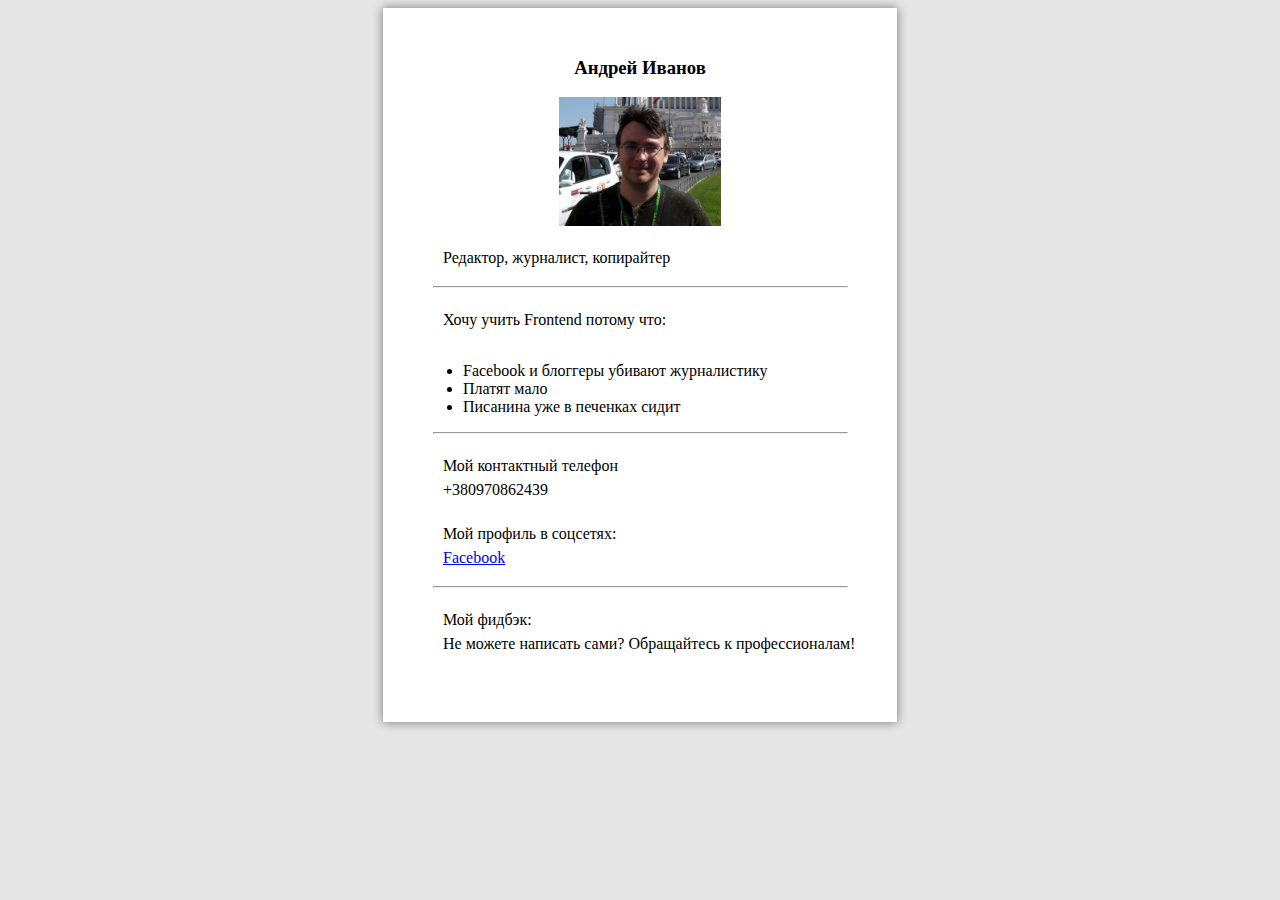
<file: module01/index.html>
<!DOCTYPE html>
<html lang="en">
<head>
  <meta charset="UTF-8">
  <title>Lab 01</title>
  <link rel="stylesheet" href="css/style.css">
</head>
<body>
  <div class="box1">
    <!--<div class="header">-->
      <h3>Андрей Иванов</h3>
    <!--</div>-->
    <img class="cntr" src="img/myfoto.jpg" height="129" alt="Здесь должно быть мое фото" title="Мое фото"/>
    <p>
        Редактор, журналист, копирайтер
    </p>
    <hr>
    <p>
        Хочу учить Frontend потому что:
    </p>
    <!--<div class="spisok">-->
      <ul>
        <li>Facebook и блоггеры убивают журналистику</li>
        <li>Платят мало</li>
        <li>Писанина уже в печенках сидит</li>
      </ul>
    <!--</div>-->
    <hr>
    <p>
      Мой контактный телефон<br>
      +380970862439
    </p>
    <p>
      Мой профиль в соцсетях:<br>
      <a href="https://www.facebook.com/andrey.ivanov.14289" target="_blank">Facebook</a>
    </p>
      <hr>
    <p>
      Мой фидбэк:<br>
      Не можете написать сами? Обращайтесь к профессионалам!
    </p>
  </div>
</body>
</html>
</file>
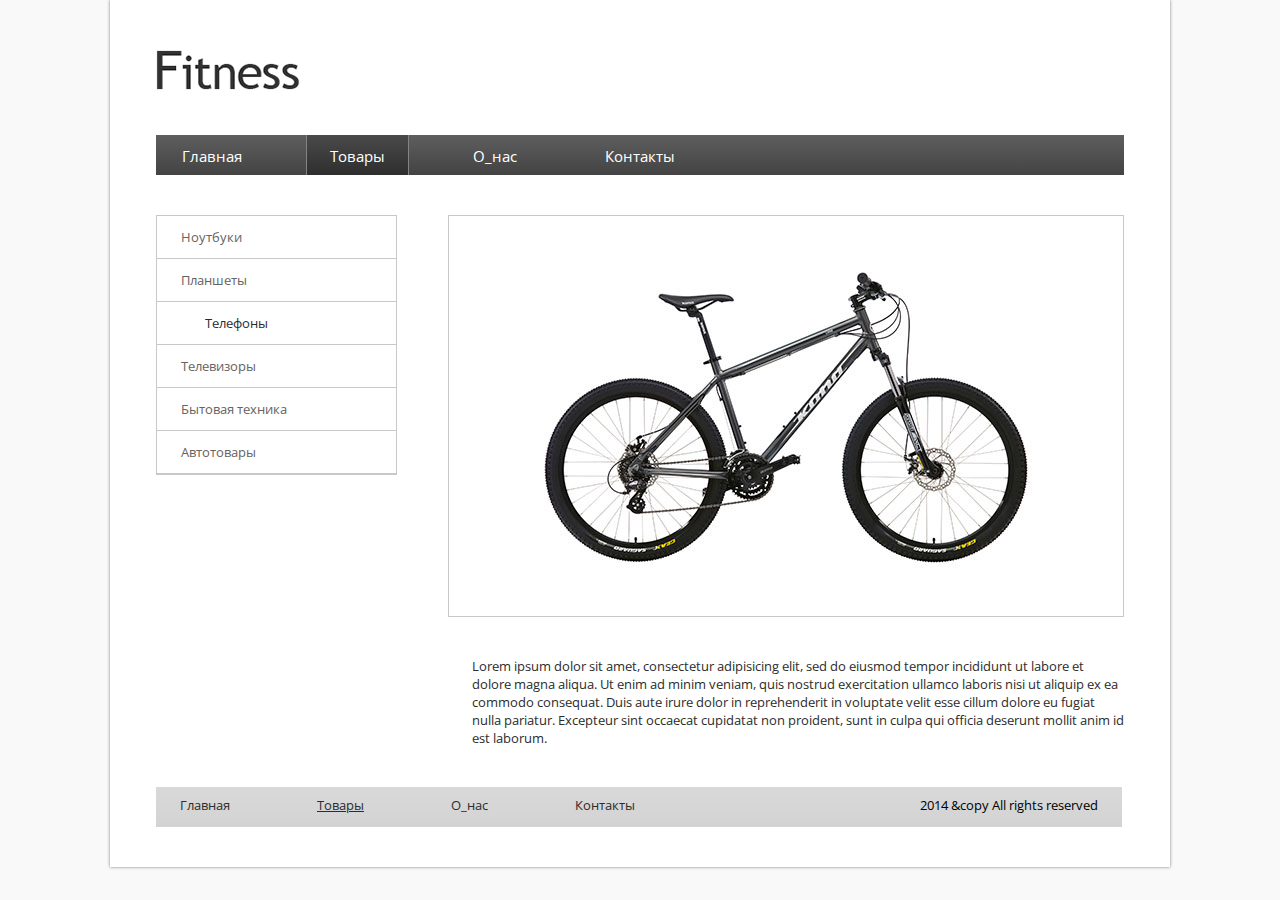
<file: module03/index.html>
<!DOCTYPE html>
<html lang="ru">
  <head>
    <meta charset="utf-8">
    <title>Fitness</title>
    <link href='https://fonts.googleapis.com/css?family=Open+Sans' rel='stylesheet' type='text/css'>
    <link rel="stylesheet" href="css/style.css">
  </head>
  <body>

    <!-- wrapper -->
    <div class="wrapper">
      <img class="logo" src="img/logo.png" alt="logo" />

      <!-- TOP MENU -->
      <header>
        <ul class="menu">
          <li> <a href="">Главная</a></li>
          <li class="active"> <a href="">Товары</a></li>
          <li> <a href="">О_нас</a></li>
          <li> <a href="">Контакты</a></li>
        </ul>
      </header>

      <!-- LEFT Navigation -->
      <aside>
        <ul class="navigation">
          <li> <a href="">Ноутбуки</a></li>
          <li> <a href="">Планшеты</a></li>
          <li> <a href="" class="active">Телефоны</a></li>
          <li> <a href="">Телевизоры</a></li>
          <li> <a href="">Бытовая техника</a></li>
          <li> <a href="">Автотовары</a></li>
        </ul>
      </aside>

      <!-- Content -->
      <div class="content">
        <div class="bike">
          <img src="img/bike.jpg" alt="bike"/>
        </div>
        <p>
          Lorem ipsum dolor sit amet, consectetur adipisicing elit, sed do eiusmod tempor incididunt ut labore et dolore magna aliqua. Ut enim ad minim veniam, quis nostrud exercitation ullamco laboris nisi ut aliquip ex ea commodo consequat. Duis aute irure dolor in reprehenderit in voluptate velit esse cillum dolore eu fugiat nulla pariatur. Excepteur sint occaecat cupidatat non proident, sunt in culpa qui officia deserunt mollit anim id est laborum.
        </p>
      </div>

      <!-- Bottom menu -->
      <footer>
        <ul class="botmenu">
          <li> <a href="">Главная</a></li>
          <li> <a href="" class="active">Товары</a></li>
          <li> <a href="">О_нас</a></li>
          <li> <a href="">Контакты</a></li>
          <li></li>
        </ul>
      </footer>
    </div>
  </body>
</html>
</file>
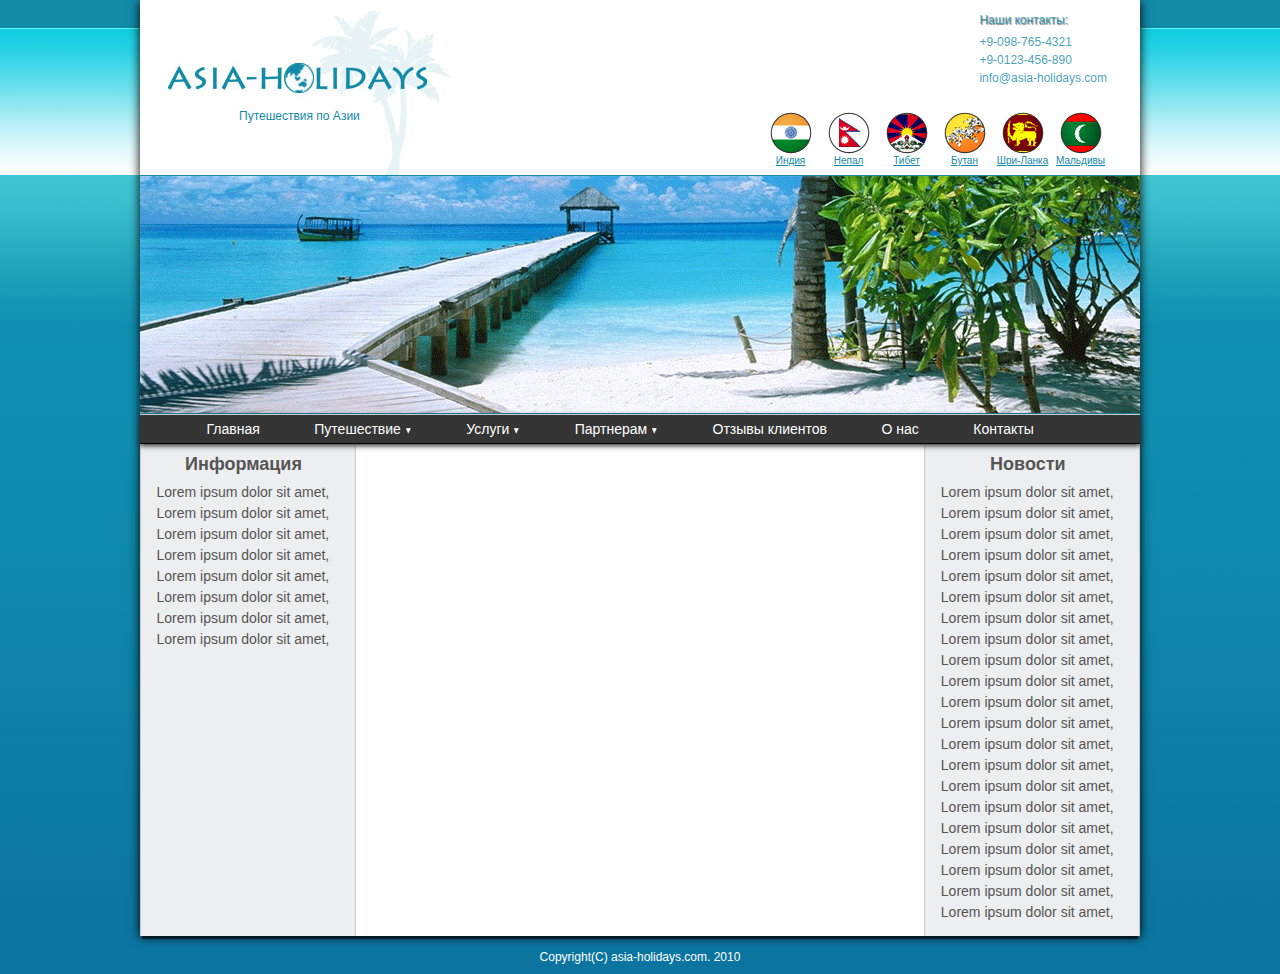
<file: module04/index.html>
<!DOCTYPE html>
<html lang="ru">
  <head>
    <meta charset="utf-8">
    <title>Asia-Holidays</title>
    <link rel="stylesheet" href="css/reset.css">
    <link rel="stylesheet" href="css/style.css">
  </head>
  <body>
    <div class="white_main">

    <!-- TOP HEAD -->
      <header>
        <div class="logo">
          <img src="img/logo.jpg" alt="logo" />
          <p>Путешествия по Азии</p>
        </div>

        <div class="contacts">
          <p class="our_contacts">Наши контакты:</p>
          <p>+9-098-765-4321<br>
            +9-0123-456-890<br>
            info@asia-holidays.com
          </p>
        </div>
<!-- COUNTRIES -->
        <div>
          <ul class="countries">
            <li>
              <a href="#">
                <img src="img/india.png" alt="Индия"/>
                Индия
              </a>
            </li>
            <li>
              <a href="#">
                <img src="img/nepal.png" alt="Непал"/>
                Непал
              </a>
            </li>
            <li>
              <a href="#">
                <img src="img/tibet.png" alt="Тибет"/>
                Тибет
              </a>
            </li>
            <li>
              <a href="#">
                <img src="img/bhutan.png" alt="Бутан"/>
                Бутан
              </a>
            </li>
            <li>
              <a href="#">
                <img src="img/sri-lanka.png" alt="Шри-Ланка"/>
                Шри-Ланка
              </a>
            </li>
            <li>
              <a href="#">
                <img src="img/maldives.png" alt="Мальдивы"/>
                Мальдивы
              </a>
            </li>
          </ul>

        </div>
      </header>

    <!-- BIG IMAGE -->
      <div class="big_image">
        <img src="img/beach.png" alt="Пляж"/>
      </div>
    <!-- MENU -->
      <div class="menu">
        <ul>
          <li><a href="">Главная</a></li>
          <li>
            <a href="">
              Путешествие
              <img src="img/triangle.png" alt="" />
            </a>
            <ul>
              <li>Путешествие 1</li>
              <li>Путешествие 2</li>
              <li>Путешествие 3</li>
              <li>Путешествие 4</li>
              <li>Путешествие 5</li>
            </ul>
          </li>
          <li>
            <a href="">
              Услуги
              <img src="img/triangle.png" alt="" />
            </a>
            <ul>
              <li>Услуги 1</li>
              <li>Услуги 2</li>
              <li>Услуги 3</li>
              <li>Услуги 4</li>
              <li>Услуги 5</li>
            </ul>
          </li>
          <li>
            <a href="">
              Партнерам
              <img src="img/triangle.png" alt="" />
            </a>
            <ul>
              <li>Партнерам 1</li>
              <li>Партнерам 2</li>
              <li>Партнерам 3</li>
              <li>Партнерам 4</li>
              <li>Партнерам 5</li>
            </ul>
          </li>
          <li><a href="">Отзывы клиентов</a></li>
          <li><a href="">О нас</a></li>
          <li><a href="">Контакты</a></li>

        </ul>
      </div>
    <!-- ARTICLES -->
      <div class="article">

        <!-- Left column -->
        <div class="left_column">
          <h3>Информация</h3>
          <p>
            Lorem ipsum dolor sit amet, consectetur adipisicing elit, sed do eiusmod tempor incididunt ut labore et dolore magna aliqua. Ut enim ad minim veniam, quis nostrud exercitation ullamco laboris nisi ut aliquip ex ea commodo consequat. Duis aute irure dolor in reprehenderit in voluptate velit esse cillum dolore eu fugiat nulla pariatur. Excepteur sint occaecat cupidatat non proident, sunt in culpa qui officia deserunt mollit anim id est laborum.
          </p>
          <p>
            Lorem ipsum dolor sit amet, consectetur adipisicing elit, sed do eiusmod tempor incididunt ut labore et dolore magna aliqua. Ut enim ad minim veniam, quis nostrud exercitation ullamco laboris nisi ut aliquip ex ea commodo consequat. Duis aute irure dolor in reprehenderit in voluptate velit esse cillum dolore eu fugiat nulla pariatur. Excepteur sint occaecat cupidatat non proident, sunt in culpa qui officia deserunt mollit anim id est laborum.
          </p>
          <p>
            Lorem ipsum dolor sit amet, consectetur adipisicing elit, sed do eiusmod tempor incididunt ut labore et dolore magna aliqua. Ut enim ad minim veniam, quis nostrud exercitation ullamco laboris nisi ut aliquip ex ea commodo consequat. Duis aute irure dolor in reprehenderit in voluptate velit esse cillum dolore eu fugiat nulla pariatur. Excepteur sint occaecat cupidatat non proident, sunt in culpa qui officia deserunt mollit anim id est laborum.
          </p>
          <p>
            Lorem ipsum dolor sit amet, consectetur adipisicing elit, sed do eiusmod tempor incididunt ut labore et dolore magna aliqua. Ut enim ad minim veniam, quis nostrud exercitation ullamco laboris nisi ut aliquip ex ea commodo consequat. Duis aute irure dolor in reprehenderit in voluptate velit esse cillum dolore eu fugiat nulla pariatur. Excepteur sint occaecat cupidatat non proident, sunt in culpa qui officia deserunt mollit anim id est laborum.
          </p>
          <p>
            Lorem ipsum dolor sit amet, consectetur adipisicing elit, sed do eiusmod tempor incididunt ut labore et dolore magna aliqua. Ut enim ad minim veniam, quis nostrud exercitation ullamco laboris nisi ut aliquip ex ea commodo consequat. Duis aute irure dolor in reprehenderit in voluptate velit esse cillum dolore eu fugiat nulla pariatur. Excepteur sint occaecat cupidatat non proident, sunt in culpa qui officia deserunt mollit anim id est laborum.
          </p>
          <p>
            Lorem ipsum dolor sit amet, consectetur adipisicing elit, sed do eiusmod tempor incididunt ut labore et dolore magna aliqua. Ut enim ad minim veniam, quis nostrud exercitation ullamco laboris nisi ut aliquip ex ea commodo consequat. Duis aute irure dolor in reprehenderit in voluptate velit esse cillum dolore eu fugiat nulla pariatur. Excepteur sint occaecat cupidatat non proident, sunt in culpa qui officia deserunt mollit anim id est laborum.
          </p>
          <p>
            Lorem ipsum dolor sit amet, consectetur adipisicing elit, sed do eiusmod tempor incididunt ut labore et dolore magna aliqua. Ut enim ad minim veniam, quis nostrud exercitation ullamco laboris nisi ut aliquip ex ea commodo consequat. Duis aute irure dolor in reprehenderit in voluptate velit esse cillum dolore eu fugiat nulla pariatur. Excepteur sint occaecat cupidatat non proident, sunt in culpa qui officia deserunt mollit anim id est laborum.
          </p>
          <p>
            Lorem ipsum dolor sit amet, consectetur adipisicing elit, sed do eiusmod tempor incididunt ut labore et dolore magna aliqua. Ut enim ad minim veniam, quis nostrud exercitation ullamco laboris nisi ut aliquip ex ea commodo consequat. Duis aute irure dolor in reprehenderit in voluptate velit esse cillum dolore eu fugiat nulla pariatur. Excepteur sint occaecat cupidatat non proident, sunt in culpa qui officia deserunt mollit anim id est laborum.
          </p>
        </div>

        <!-- Central column -->
        <div class="central_column">

        </div>

        <!-- Right column -->
        <div class="right_column">
          <h3>Новости</h3>
          <p>
            Lorem ipsum dolor sit amet, consectetur adipisicing elit, sed do eiusmod tempor incididunt ut labore et dolore magna aliqua. Ut enim ad minim veniam, quis nostrud exercitation ullamco laboris nisi ut aliquip ex ea commodo consequat. Duis aute irure dolor in reprehenderit in voluptate velit esse cillum dolore eu fugiat nulla pariatur. Excepteur sint occaecat cupidatat non proident, sunt in culpa qui officia deserunt mollit anim id est laborum.
          </p>
          <p>
            Lorem ipsum dolor sit amet, consectetur adipisicing elit, sed do eiusmod tempor incididunt ut labore et dolore magna aliqua. Ut enim ad minim veniam, quis nostrud exercitation ullamco laboris nisi ut aliquip ex ea commodo consequat. Duis aute irure dolor in reprehenderit in voluptate velit esse cillum dolore eu fugiat nulla pariatur. Excepteur sint occaecat cupidatat non proident, sunt in culpa qui officia deserunt mollit anim id est laborum.
          </p>
          <p>
            Lorem ipsum dolor sit amet, consectetur adipisicing elit, sed do eiusmod tempor incididunt ut labore et dolore magna aliqua. Ut enim ad minim veniam, quis nostrud exercitation ullamco laboris nisi ut aliquip ex ea commodo consequat. Duis aute irure dolor in reprehenderit in voluptate velit esse cillum dolore eu fugiat nulla pariatur. Excepteur sint occaecat cupidatat non proident, sunt in culpa qui officia deserunt mollit anim id est laborum.
          </p>
          <p>
            Lorem ipsum dolor sit amet, consectetur adipisicing elit, sed do eiusmod tempor incididunt ut labore et dolore magna aliqua. Ut enim ad minim veniam, quis nostrud exercitation ullamco laboris nisi ut aliquip ex ea commodo consequat. Duis aute irure dolor in reprehenderit in voluptate velit esse cillum dolore eu fugiat nulla pariatur. Excepteur sint occaecat cupidatat non proident, sunt in culpa qui officia deserunt mollit anim id est laborum.
          </p>
          <p>
            Lorem ipsum dolor sit amet, consectetur adipisicing elit, sed do eiusmod tempor incididunt ut labore et dolore magna aliqua. Ut enim ad minim veniam, quis nostrud exercitation ullamco laboris nisi ut aliquip ex ea commodo consequat. Duis aute irure dolor in reprehenderit in voluptate velit esse cillum dolore eu fugiat nulla pariatur. Excepteur sint occaecat cupidatat non proident, sunt in culpa qui officia deserunt mollit anim id est laborum.
          </p>
          <p>
            Lorem ipsum dolor sit amet, consectetur adipisicing elit, sed do eiusmod tempor incididunt ut labore et dolore magna aliqua. Ut enim ad minim veniam, quis nostrud exercitation ullamco laboris nisi ut aliquip ex ea commodo consequat. Duis aute irure dolor in reprehenderit in voluptate velit esse cillum dolore eu fugiat nulla pariatur. Excepteur sint occaecat cupidatat non proident, sunt in culpa qui officia deserunt mollit anim id est laborum.
          </p>
          <p>
            Lorem ipsum dolor sit amet, consectetur adipisicing elit, sed do eiusmod tempor incididunt ut labore et dolore magna aliqua. Ut enim ad minim veniam, quis nostrud exercitation ullamco laboris nisi ut aliquip ex ea commodo consequat. Duis aute irure dolor in reprehenderit in voluptate velit esse cillum dolore eu fugiat nulla pariatur. Excepteur sint occaecat cupidatat non proident, sunt in culpa qui officia deserunt mollit anim id est laborum.
          </p>
          <p>
            Lorem ipsum dolor sit amet, consectetur adipisicing elit, sed do eiusmod tempor incididunt ut labore et dolore magna aliqua. Ut enim ad minim veniam, quis nostrud exercitation ullamco laboris nisi ut aliquip ex ea commodo consequat. Duis aute irure dolor in reprehenderit in voluptate velit esse cillum dolore eu fugiat nulla pariatur. Excepteur sint occaecat cupidatat non proident, sunt in culpa qui officia deserunt mollit anim id est laborum.
          </p>
          <p>
            Lorem ipsum dolor sit amet, consectetur adipisicing elit, sed do eiusmod tempor incididunt ut labore et dolore magna aliqua. Ut enim ad minim veniam, quis nostrud exercitation ullamco laboris nisi ut aliquip ex ea commodo consequat. Duis aute irure dolor in reprehenderit in voluptate velit esse cillum dolore eu fugiat nulla pariatur. Excepteur sint occaecat cupidatat non proident, sunt in culpa qui officia deserunt mollit anim id est laborum.
          </p>
          <p>
            Lorem ipsum dolor sit amet, consectetur adipisicing elit, sed do eiusmod tempor incididunt ut labore et dolore magna aliqua. Ut enim ad minim veniam, quis nostrud exercitation ullamco laboris nisi ut aliquip ex ea commodo consequat. Duis aute irure dolor in reprehenderit in voluptate velit esse cillum dolore eu fugiat nulla pariatur. Excepteur sint occaecat cupidatat non proident, sunt in culpa qui officia deserunt mollit anim id est laborum.
          </p>
          <p>
            Lorem ipsum dolor sit amet, consectetur adipisicing elit, sed do eiusmod tempor incididunt ut labore et dolore magna aliqua. Ut enim ad minim veniam, quis nostrud exercitation ullamco laboris nisi ut aliquip ex ea commodo consequat. Duis aute irure dolor in reprehenderit in voluptate velit esse cillum dolore eu fugiat nulla pariatur. Excepteur sint occaecat cupidatat non proident, sunt in culpa qui officia deserunt mollit anim id est laborum.
          </p>
          <p>
            Lorem ipsum dolor sit amet, consectetur adipisicing elit, sed do eiusmod tempor incididunt ut labore et dolore magna aliqua. Ut enim ad minim veniam, quis nostrud exercitation ullamco laboris nisi ut aliquip ex ea commodo consequat. Duis aute irure dolor in reprehenderit in voluptate velit esse cillum dolore eu fugiat nulla pariatur. Excepteur sint occaecat cupidatat non proident, sunt in culpa qui officia deserunt mollit anim id est laborum.
          </p>
          <p>
            Lorem ipsum dolor sit amet, consectetur adipisicing elit, sed do eiusmod tempor incididunt ut labore et dolore magna aliqua. Ut enim ad minim veniam, quis nostrud exercitation ullamco laboris nisi ut aliquip ex ea commodo consequat. Duis aute irure dolor in reprehenderit in voluptate velit esse cillum dolore eu fugiat nulla pariatur. Excepteur sint occaecat cupidatat non proident, sunt in culpa qui officia deserunt mollit anim id est laborum.
          </p>
          <p>
            Lorem ipsum dolor sit amet, consectetur adipisicing elit, sed do eiusmod tempor incididunt ut labore et dolore magna aliqua. Ut enim ad minim veniam, quis nostrud exercitation ullamco laboris nisi ut aliquip ex ea commodo consequat. Duis aute irure dolor in reprehenderit in voluptate velit esse cillum dolore eu fugiat nulla pariatur. Excepteur sint occaecat cupidatat non proident, sunt in culpa qui officia deserunt mollit anim id est laborum.
          </p>
          <p>
            Lorem ipsum dolor sit amet, consectetur adipisicing elit, sed do eiusmod tempor incididunt ut labore et dolore magna aliqua. Ut enim ad minim veniam, quis nostrud exercitation ullamco laboris nisi ut aliquip ex ea commodo consequat. Duis aute irure dolor in reprehenderit in voluptate velit esse cillum dolore eu fugiat nulla pariatur. Excepteur sint occaecat cupidatat non proident, sunt in culpa qui officia deserunt mollit anim id est laborum.
          </p>
          <p>
            Lorem ipsum dolor sit amet, consectetur adipisicing elit, sed do eiusmod tempor incididunt ut labore et dolore magna aliqua. Ut enim ad minim veniam, quis nostrud exercitation ullamco laboris nisi ut aliquip ex ea commodo consequat. Duis aute irure dolor in reprehenderit in voluptate velit esse cillum dolore eu fugiat nulla pariatur. Excepteur sint occaecat cupidatat non proident, sunt in culpa qui officia deserunt mollit anim id est laborum.
          </p>
          <p>
            Lorem ipsum dolor sit amet, consectetur adipisicing elit, sed do eiusmod tempor incididunt ut labore et dolore magna aliqua. Ut enim ad minim veniam, quis nostrud exercitation ullamco laboris nisi ut aliquip ex ea commodo consequat. Duis aute irure dolor in reprehenderit in voluptate velit esse cillum dolore eu fugiat nulla pariatur. Excepteur sint occaecat cupidatat non proident, sunt in culpa qui officia deserunt mollit anim id est laborum.
          </p>
          <p>
            Lorem ipsum dolor sit amet, consectetur adipisicing elit, sed do eiusmod tempor incididunt ut labore et dolore magna aliqua. Ut enim ad minim veniam, quis nostrud exercitation ullamco laboris nisi ut aliquip ex ea commodo consequat. Duis aute irure dolor in reprehenderit in voluptate velit esse cillum dolore eu fugiat nulla pariatur. Excepteur sint occaecat cupidatat non proident, sunt in culpa qui officia deserunt mollit anim id est laborum.
          </p>
          <p>
            Lorem ipsum dolor sit amet, consectetur adipisicing elit, sed do eiusmod tempor incididunt ut labore et dolore magna aliqua. Ut enim ad minim veniam, quis nostrud exercitation ullamco laboris nisi ut aliquip ex ea commodo consequat. Duis aute irure dolor in reprehenderit in voluptate velit esse cillum dolore eu fugiat nulla pariatur. Excepteur sint occaecat cupidatat non proident, sunt in culpa qui officia deserunt mollit anim id est laborum.
          </p>
          <p>
            Lorem ipsum dolor sit amet, consectetur adipisicing elit, sed do eiusmod tempor incididunt ut labore et dolore magna aliqua. Ut enim ad minim veniam, quis nostrud exercitation ullamco laboris nisi ut aliquip ex ea commodo consequat. Duis aute irure dolor in reprehenderit in voluptate velit esse cillum dolore eu fugiat nulla pariatur. Excepteur sint occaecat cupidatat non proident, sunt in culpa qui officia deserunt mollit anim id est laborum.
          </p>
          <p>
            Lorem ipsum dolor sit amet, consectetur adipisicing elit, sed do eiusmod tempor incididunt ut labore et dolore magna aliqua. Ut enim ad minim veniam, quis nostrud exercitation ullamco laboris nisi ut aliquip ex ea commodo consequat. Duis aute irure dolor in reprehenderit in voluptate velit esse cillum dolore eu fugiat nulla pariatur. Excepteur sint occaecat cupidatat non proident, sunt in culpa qui officia deserunt mollit anim id est laborum.
          </p>
        </div>

      </div> <!-- ARTICLE -->

    </div> <!-- white_main -->

    <div class="copyright">
      <p>
        Copyright(C) asia-holidays.com. 2010
      </p>
    </div>

  </body>
</html>
</file>
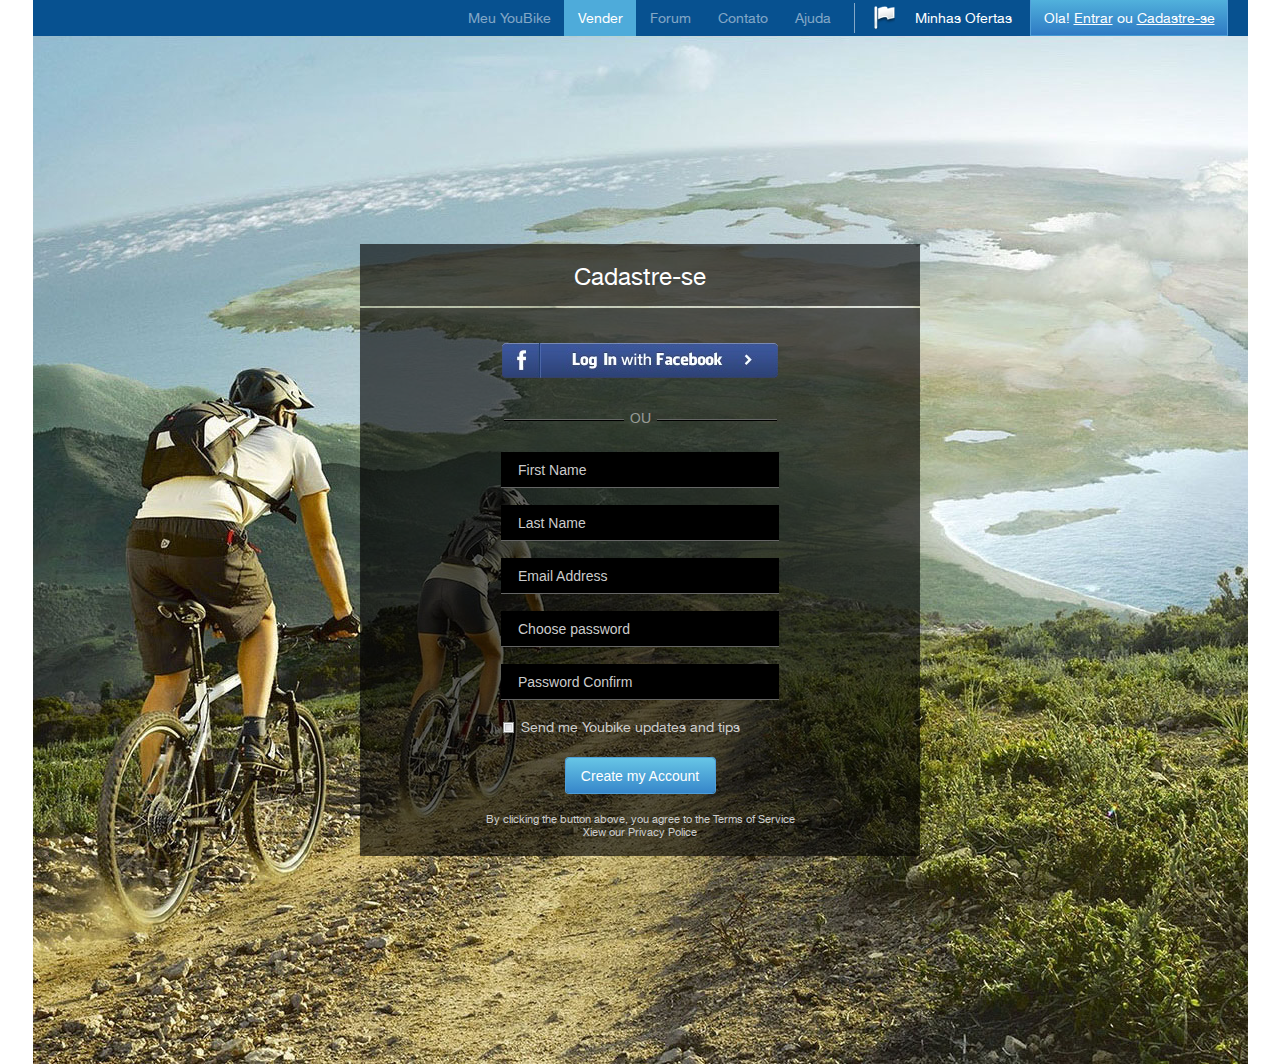
<file: module05/01/index.html>
<!DOCTYPE html>
<html lang="en">
  <head>
    <meta charset="utf-8">
    <title>Cadastre-se</title>
    <link rel="stylesheet" href="css/reset.css">
    <link rel="stylesheet" href="css/style.css">
  </head>
  <body>
    <menu>
      <p class="ola">
        Ola! <a href="#">Entrar</a></li> ou <a href="#">Cadastre-se</a>
      </p>
      <div class="minhas">
        <a href="#">Minhas Ofertas</a>
      </div>
      <div class="flag">
        <a href="#"><img src="img/flag.png" alt="flag" /></a>
      </div>
      <ul class="top_menu">
        <li> <a href="#">Meu YouBike</a></li>
        <li class="active"> <a href="#">Vender</a></li>
        <li> <a href="#">Forum</a></li>
        <li> <a href="#">Contato</a></li>
        <li> <a href="#">Ajuda</a></li>
      </ul>
    </menu>

    <main>
      <div class="form">

        <div class="cadastre">
          <p>Cadastre-se</p>
        </div>

        <div class="login">
          <form class="fb" action="#">
            <input type="image" name="facebook" value="" src="img/fb.png">
          </form>
          <ul class="ou">
            <li><hr></li>
            <li><p>OU</p></li>
            <li><hr></li>
          </ul>
          <form class="account" action="index.html" method="post">
            <input class="data" type="text" placeholder="First Name" name="first_name" required><br>
            <input class="data" type="text" placeholder="Last Name" name="last_name"><br>
            <input class="data" type="email" placeholder="Email Address" name="email" required><br>
            <input class="data" type="password" placeholder="Choose password" name="choose_password" required><br>
            <input class="data" type="password" placeholder="Password Confirm" name="confirm_password" required><br>
            <div class="check">
              <input type="checkbox" name="updates" id="upd">
              <label for="upd">Send me Youbike updates and tips</label>
            </div>
            <div class="button">
              <input type="submit" name="account" value="Create my Account">
            </div>
          </form>
          <p>By clicking the button above, you agree to the Terms of Service</p>
          <p>Xiew our Privacy Police</p>
        </div>

      </div>



    </main>

  </body>
</html>
</file>
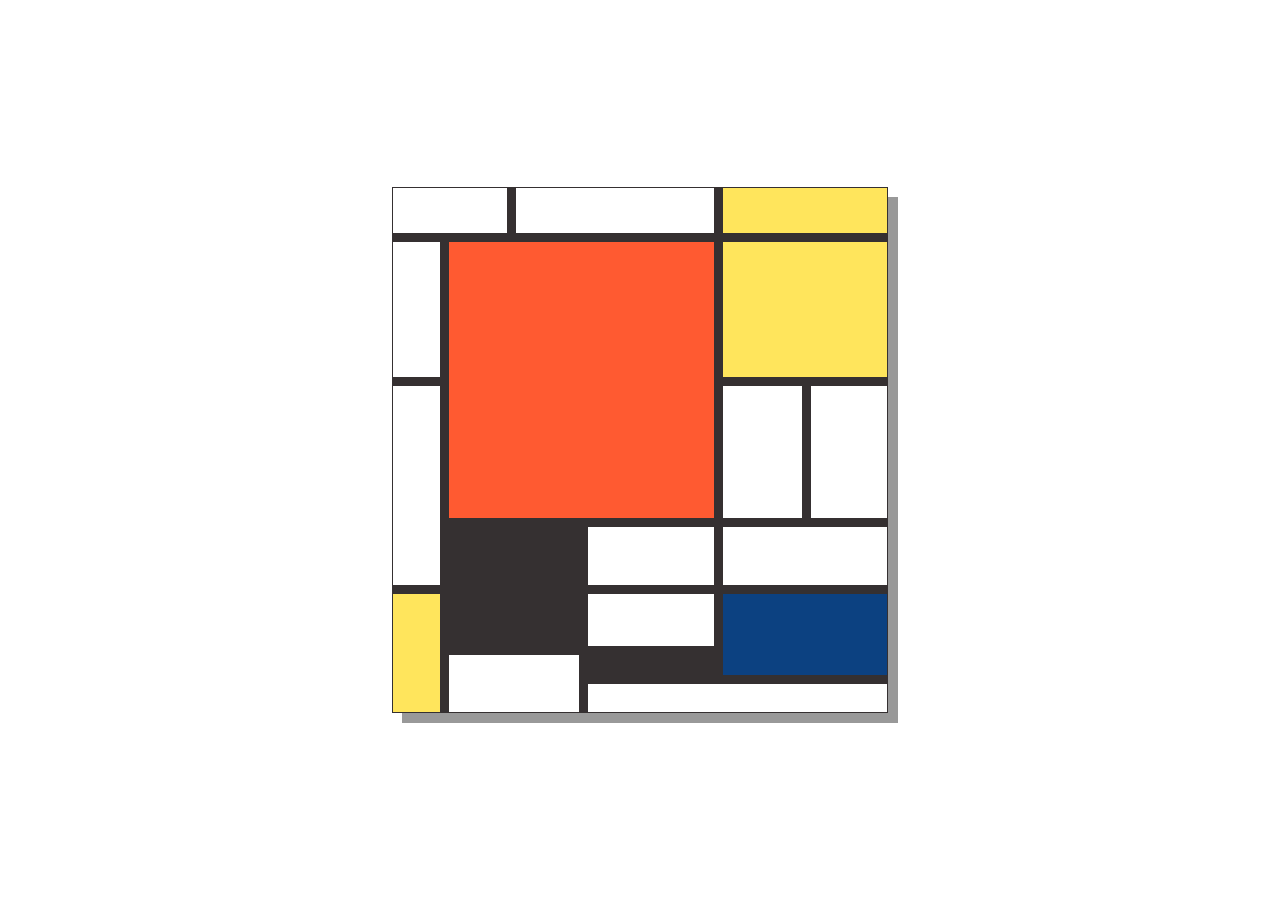
<file: module05/02/index.html>
<!DOCTYPE html>
<html lang="ru">
  <head>
    <meta charset="utf-8">
    <title>Пит Мондриан "Композиция с красным, синим и желтым"</title>
    <link rel="stylesheet" href="css/style.css">
  </head>
  <body>
    <div id='container'>

    <table>
      <tr height="46">
        <td width="47.5" colspan="2" class="top left"></td>
        <td width="63" colspan="2" class="top"></td>
        <td width="79" colspan="2" bgcolor="#ffe55c" class="top right"></td>
      </tr>
      <tr height="131">
        <td width="47.5" class="left"></td>
        <td width="58" colspan="3" rowspan="2" bgcolor="#ff5a31"></td>
        <td width="79" colspan="2" bgcolor="#ffe55c" class="right"></td>
      </tr>
      <tr height="129">
        <td width="47.5" rowspan="2" class="left"></td>
        <td width="79"></td>
        <td width="76" class="right"></td>
      </tr>
      <tr height="61">
        <td width="58" bgcolor="#353031"></td>
        <td width="63" bgcolor="#353031"></td>
        <td width="126"></td>
        <td width="79" colspan="2" class="right"></td>
      </tr>
      <tr height="55.5">
        <td width="47.5" rowspan="3" bgcolor="#ffe55c" class="left bottom"></td>
        <td width="58" bgcolor="#353031"></td>
        <td width="63" bgcolor="#353031"></td>
        <td width="126"></td>
        <td width="79" colspan="2" rowspan="2" bgcolor="#0c4181" class="right"></td>
      </tr>
      <tr height="26.5">
        <td width="58" colspan="2" rowspan="2" class="bottom"></td>
        <td width="126" bgcolor="#353031"></td>
      </tr>
      <tr height="30">
        <td width="126" colspan="3" class="right bottom"></td>
      </tr>
    </table>

    </div>
  </body>
</html>
</file>
<file: module01/css/style.css>
.box1 {
  background-color: white;
  width: 514px;
  box-shadow: 0 0 10px rgba(0,0,0,0.5);
  margin: auto;
  padding-bottom: 50px;
  padding-top: 30px;
}

h3 {
  text-align: center;
}

hr {
  width: 413px;
}

ul {
  margin-left: 40px;
  margin-top: 30px;
}

.cntr {
  display: block;
  margin: auto;
}

p {
  margin-left: 60px;
  margin-top: 20px;
  line-height: 1.5;
}

body {
  background-color: #e6e6e6;
  /*font-family: Georgia, 'Times New Roman', Times, serif;*/
  font-size: 16px;
}
</file>
<file: module03/css/style.css>
*{
  margin: 0;
  padding: 0;
}

body {
  font-family: 'Open Sans', sans-serif;
  background: #f9f9f9;
}

.wrapper {
  width: 968px;
  background-color: white;
  box-shadow: 0 0 3px grey;
  margin: 0 auto;
  padding: 40px 46px;
}

.logo {
  width: 145px;
  height: 40px;
  margin-top: 10px;
  margin-bottom: 40px;
}

header {
  background: linear-gradient(to top, #444343, #5e5e5e);
  width: 968px;
  height: 40px;
  margin-bottom: 40px;
  font-size: 14.5px;
}

.menu {
  padding-left: 2px;
}

.menu li {
  display: inline-block;
  line-height: 40px;
  text-align: center;
  margin-right: 36px;
  padding-left: 23px;
  padding-right: 23px;
  border-left: 1px solid transparent;
  border-right: 1px solid transparent;
}

.menu a {
  color: white;
  text-decoration: none;
  line-height: normal;
  display: inline-block;
  vertical-align: middle;
}

.menu li.active {
  background: linear-gradient(to top, #2e2e2e, #4a4a4a);
  border-left: 1px solid #838383;
  border-right: 1px solid #838383;
}

.menu li:hover {
  background: linear-gradient(to top, #2e2e2e, #4a4a4a);
  border-left: 1px solid #838383;
  border-right: 1px solid #838383;
}

aside {
  float: left;
}

.navigation {
  width: 239px;
  list-style-type: none;
  border: 1px solid #c8c8c8;
}

.navigation li {
  border-bottom: 1px solid #c8c8c8;
  padding: 9px 24px 11px 24px;
}

.navigation a {
  text-decoration: none;
  font-size: 13px;
  color: #656363;
}
.navigation a:hover {
  margin-left: 24px;
  color: #2c2c2c;
}

.navigation a.active {
  margin-left: 24px;
  color: #2c2c2c;
}
.content {
  float: right;
  width: 676px;
  padding-bottom: 40px;
}
.content p {
  padding-left: 24px;
  padding-top: 40px;
  font-size: 10pt;
  color: #2c2c2c;
}

.bike {
  width: 674px;
  height: 400px;
  border: 1px solid #c8c8c8;
  text-align: center;
  line-height: 400px;

}

.bike img {
  display: inline;
  vertical-align: middle;
}

footer {
  background: linear-gradient(to top, #444343, #5e5e5e);
  background-color: #e1e1e1;
  background-blend-mode: overlay;
  width: 966px;
  height: 40px;
  font-size: 13px;
  clear: both;
}

.botmenu li {
  display: inline-block;
}

.botmenu a {
  color: #2c2c2c;
  display: inline-block;
  text-decoration: none;
  padding: 9px 24px 11px 24px;
  margin-right: 36px;
}

.botmenu a:hover {
  text-decoration: underline;
}

.botmenu a.active {
  text-decoration: underline;
}

.botmenu li:last-child {
  float:right;
}

.botmenu li:last-child::after {
  display: block;
  content: "2014 &copy All rights reserved" ;
  padding-right: 24px;
  padding-top: 9px;
}
</file>
<file: module04/css/style.css>
body {
  background: #0c739e;
  background-image: url(../img/bg.jpg);
  background-repeat: repeat-x;
  font-family: 'Tahoma Regular', sans-serif;
}
.white_main {
  width: 1000px;
  background-color: white;
  box-shadow: 0 1px 10px black;
  margin: 0 auto;
}
header {
  padding: 11px 33px 0 28px;
  font-size: 12px;
  position: relative;
  height: 164px;
}
.logo {
  position: relative;
}
.logo p {
  color: #128aa7;
  position: absolute;
  top: 99px;
  left: 71px;
}
.contacts {
  color: rgba(18, 138, 167, 0.8);
  line-height: 1.5;
  position: absolute;
  top: 11px;
  right: 33px;
}
.our_contacts {
  text-shadow: 1px 1px 1px grey;
  padding-bottom: 4px;
}
.countries {
  position: absolute;
  bottom: 9px;
  right: 33px;
}
.countries li{
  list-style-type: none;
  float: left;
}
.countries a{
  color: #128aa7;
  display: block;
  width: 53px;
  align-items: center;
  text-align: center;
  font-size: 10px;
  margin-left: 5px;
}
.big_image {
  width: 1000px;
  height: 237px;
  border-top: 1px solid #128aa7;
  border-bottom: 1px solid #128aa7;
}
.menu {
  background: #353535;
  width: 1000px;
  height: 28px;
  border-top: 1px solid #cacbcb;
  border-bottom: 1px solid #000000;
  box-shadow: 0 2px 5px #353535;
  color: white;
  font-size: 14px;
  position: absolute; /* Чтобы тень от Menu не перекрывалась последующими левой и правой колонками*/
}
.menu ul {
  margin-left: 57px;
}
.menu ul li {
  float: left;
  position: relative;
  padding: 7px 45px 7px 9.5px;
}
.menu ul li a {
  display: inline-block;
  text-decoration: none;
  color: white;
  font-size: 14px;
  cursor: default;
}
.menu ul li ul {
  box-shadow: 0px 5px 5px 0px rgba(0, 0, 0, 0.75);
  border-top: 1px solid #000000;
  position:absolute;
  left: 0;
  top: 28px;
  background: #353535;
  margin: 0;
  padding-bottom: 7px;
  display: none;     /* Прячем выпадающее меню */
}
.menu ul li:hover ul {      /* Выпадающее меню при наведении курсора*/
  display: block;
}
.menu ul li ul li {
  float: none;
  padding: 7px 40px 0px 9.5px;
  display: block;
}

.article {
  clear: both; /* Зачистили границы после Menu */
  /*-------------------------------------------*/
  /*position: relatve;    /* Зачистили границы внутри блока */
  overflow: hidden;    /* ------------------------------ */
  padding-top: 28px;
}
.left_column {
  background-color: #edeef0;
  width: 174px;
  color: #555555;
  padding: 13.15px 24.19px 20013.09px 15.51px;
  border-left: 1px solid #c7cacf;
  border-right: 1px solid #c7cacf;
  float: left;
  margin-bottom: -20000px;
}
h3 {
  text-align: center;
  font-size: 18px;
  font-weight: bold;
  margin-bottom: 8.76px;
}
.left_column p {
  font-size: 14px;
  line-height: 1.5;
  white-space: nowrap;    /*                                  */
  overflow: hidden;      /*   Обрезаем абзацы внутри блока   */
  text-overflow: clip;  /*                                  */
}
.central_column {
  width: 568.6px;
  float: left;
  padding-bottom: 20000px;
  margin-bottom: -20000px;
}
.right_column {
  background-color: #edeef0;
  width: 174px;
  color: #555555;
  padding: 13.15px 24.19px 20013.09px 15.51px;
  border-left: 1px solid #c7cacf;
  border-right: 1px solid #c7cacf;
  float: right;
  margin-bottom: -20000px;
}
.right_column p {
  font-size: 14px;
  line-height: 1.5;
  white-space: nowrap;    /*                                  */
  overflow: hidden;      /*   Обрезаем абзацы внутри блока   */
  text-overflow: clip;  /*                                  */
}
.copyright {
  font-size: 12px;
  color: white;
  padding-top: 11.74px;
  padding-bottom: 10.85px;
  text-align: center;
  border-top: 3px solid #031d28;
  width: 996px;
  margin: 0 auto;
}
</file>
<file: module05/01/css/style.css>
@font-face {
    font-family: 'Helvetica Neue Regular';
    src: url('../fonts/helveticaneue-roman-webfont.eot');
    src: url('../fonts/helveticaneue-roman-webfont.eot?#iefix') format('embedded-opentype'),
         url('../fonts/helveticaneue-roman-webfont.woff2') format('woff2'),
         url('../fonts/helveticaneue-roman-webfont.woff') format('woff'),
         url('../fonts/helveticaneue-roman-webfont.ttf') format('truetype');
    font-weight: normal;
    font-style: normal;
}
body {
  text-align: center;
  font-family: 'Helvetica Neue Regular', sans-serif;
  width: 1215px;
  margin: 0 auto;
}
menu {
  background-color: #075190;
  height: 36px;
  color: white;
  font-size: 14px;
}
main {
  background: url(../img/bikes.jpg);
  height: 1028px;
}
.ola {
  display: inline-block;
  padding: 11px 12px 10px 13px;
  background: linear-gradient(to top, #2e7ac4, #51b1dc);
  float:right;
  margin-right: 20px;
  border-left: 1px solid #52a0da;
  border-right: 1px solid #59a3de;
  border-bottom: 1px solid #4299d2;
}
.ola a {
  text-decoration: underline;
  color: rgba(255, 255, 255, 1);
}
.minhas {
  float: right;
}
.minhas a{
  display: inline-block;
  padding: 11px 18px 11px 10px;
  text-decoration: none;
  color: rgba(255, 255, 255, 1);
}
.flag {
  float:right;
}
.flag a{
  display: inline-block;
  margin-top: 3px;
  margin-bottom: 3px;
  margin-left: 10px;
  padding: 3px 10px 2px 19px;
  border-left: 1px solid rgba(255, 255, 255, 0.5);
}
.top_menu {
  float: right;
}
.top_menu ul {
  padding-right: 10px;
}
.top_menu li {
  float: left;
  padding: 11px 13px 11px 14px;
}
.top_menu li a {
  text-decoration: none;
  color: rgba(255, 255, 255, 0.5);
}
.top_menu li.active {
  background: #4eabda;
}
.top_menu li.active a {
  color: rgba(255, 255, 255, 1);
}
.top_menu li:hover {
  background: #4eabda;
}
.top_menu li:hover a {
  color: rgba(255, 255, 255, 1);
}
main {
  clear: both; /*Зачистим границы после меню*/
  text-align: center;
  line-height: 1028px;
}
.form {
  display: inline-block;
  line-height: normal;
  vertical-align: middle;
  color: white;
  width: 560px;
  height: 613px;
}
.cadastre {
  display: block;
  width: 560px;
  height: 62px;
  background: rgba(1, 1, 1, 0.63);
  margin-bottom: 2px;
}
.cadastre p {
  font-size: 24px;
  padding-top: 18px;
}
.login {
  display: block;
  width: 560px;
  height: 548px;
  background: rgba(1, 1, 1, 0.63);
}
.fb {
  padding-top: 35px;
  padding-bottom: 26px;
}
.ou li {
  display: inline-block;
  line-height: 14px;
}
.ou li hr {
  display: inline-block;
  width: 120px;
  background: #666;
  border: none;
  height: 1px;
  box-shadow: 0 1px #000;
  line-height: normal;
  vertical-align: middle;
  margin: 0 auto;
}
.ou li p{
  font-size: 14px;
  color: rgba(255, 255, 255, 0.5);
  padding: 0 2px;
}
.account {
  padding-top: 25px;
}
.data {
  width: 259px;
  height: 33px;
  margin-bottom: 18px;
  background: #000;
  border: none;
  box-shadow: 0 1px #666;
  color: #fff;
  padding-left: 17px;
  font-size: 14px;
}
.data::-webkit-input-placeholder {
  color: #ccc;
  font-size: 14px;
}
.data::-moz-placeholder {
  color: #ccc;
  font-size: 14px;
}
.data:focus {
  color: #fffbfb;
  background: #1b5288;
  box-shadow:
    inset 0 0 10px rgba(0, 0, 0, 0.3),
    0 0 25px rgba(66, 115, 144, 1),
    0 0 5px rgba(70, 128, 171, 1),
    0 1px #689bcc;
  outline: none;
}
.check {
  display: inline-block; /* чтобы check-box и label выровнялись по левой стороне родительского div*/
  padding-left: 1px;
  width: 275px;
  margin: 0 auto;
  text-align: left;
}

/*---------------Делаем нестандартный чекбокс-------------------*/
.check label {
  color: #ccc;
  font-size: 14px;
  cursor: pointer;
}
.check input {
	display: none;
}
label:before {
    display:inline-block;
    content: "";
    width: 7px;
    height: 7px;
    border: 1px solid #f7f7f7;
    margin: 0 8px 2px 1px;
    vertical-align:middle;
    background: linear-gradient(to top left, #f7f7f7, #cecfd6);
    cursor:pointer;
    box-shadow:
      inset 0 0 0 1px rgba(0, 0, 0, 0.1),
      0 0 0 1px #8c8e8c;
}
.check input:checked + label:before {
  display:inline-block;
  content: "\2714";
  line-height: 8px;
  font-size: 9px;
  font-weight: bold;
  color: #494948;
  width: 7px;
  height: 7px;
  border: 1px solid #f7f7f7;
  margin: 0 8px 2px 1px;
  vertical-align:middle;
  background: linear-gradient(to top left, #f7f7f7, #cecfd6);
  cursor:pointer;
  box-shadow:
    inset 0 0 0 1px rgba(0, 0, 0, 0.1),
    0 0 0 1px #8c8e8c;
  }
/*----------------------------------------------------------*/

.button {
  margin-top: 22px;
  margin-bottom: 20px;
}
.button input {
  width: 149px;
  height: 35px;
  border: none;
  border-radius: 3px;
  background: linear-gradient(to top, #3686ca, #67c6e6);
  box-shadow: 0 0 0 1px #4e9ed8;
  color: #fff;
  font-size: 14px;
  cursor: pointer;
}
.login p {
  font-size: 11px;
  color: #ccc;
}
</file>
<file: module05/02/css/style.css>
*{
  margin: 0;
  padding: 0;
}
body {
	width: 100%;
	height: 100%;
}
#container {
  position: absolute;
	top: 50%;
	left: 50%;
	width:496.5px;
	height:526.5px;
	margin-top: -263.5px;
	margin-left: -248.25px;
}
table {
	width: 100%;
	height: 100%;
  border-collapse: collapse;
  box-shadow: 10px 10px #999;
}
td {
  border: 9.5px solid #353031;
  empty-cells: show;
}
.top {
  border-top: 1px solid #353031;
}
.left {
  border-left: 1px solid #353031;
}
.right {
  border-right: 1px solid #353031;
}
.bottom {
  border-bottom: 1px solid #353031;
}
</file>
